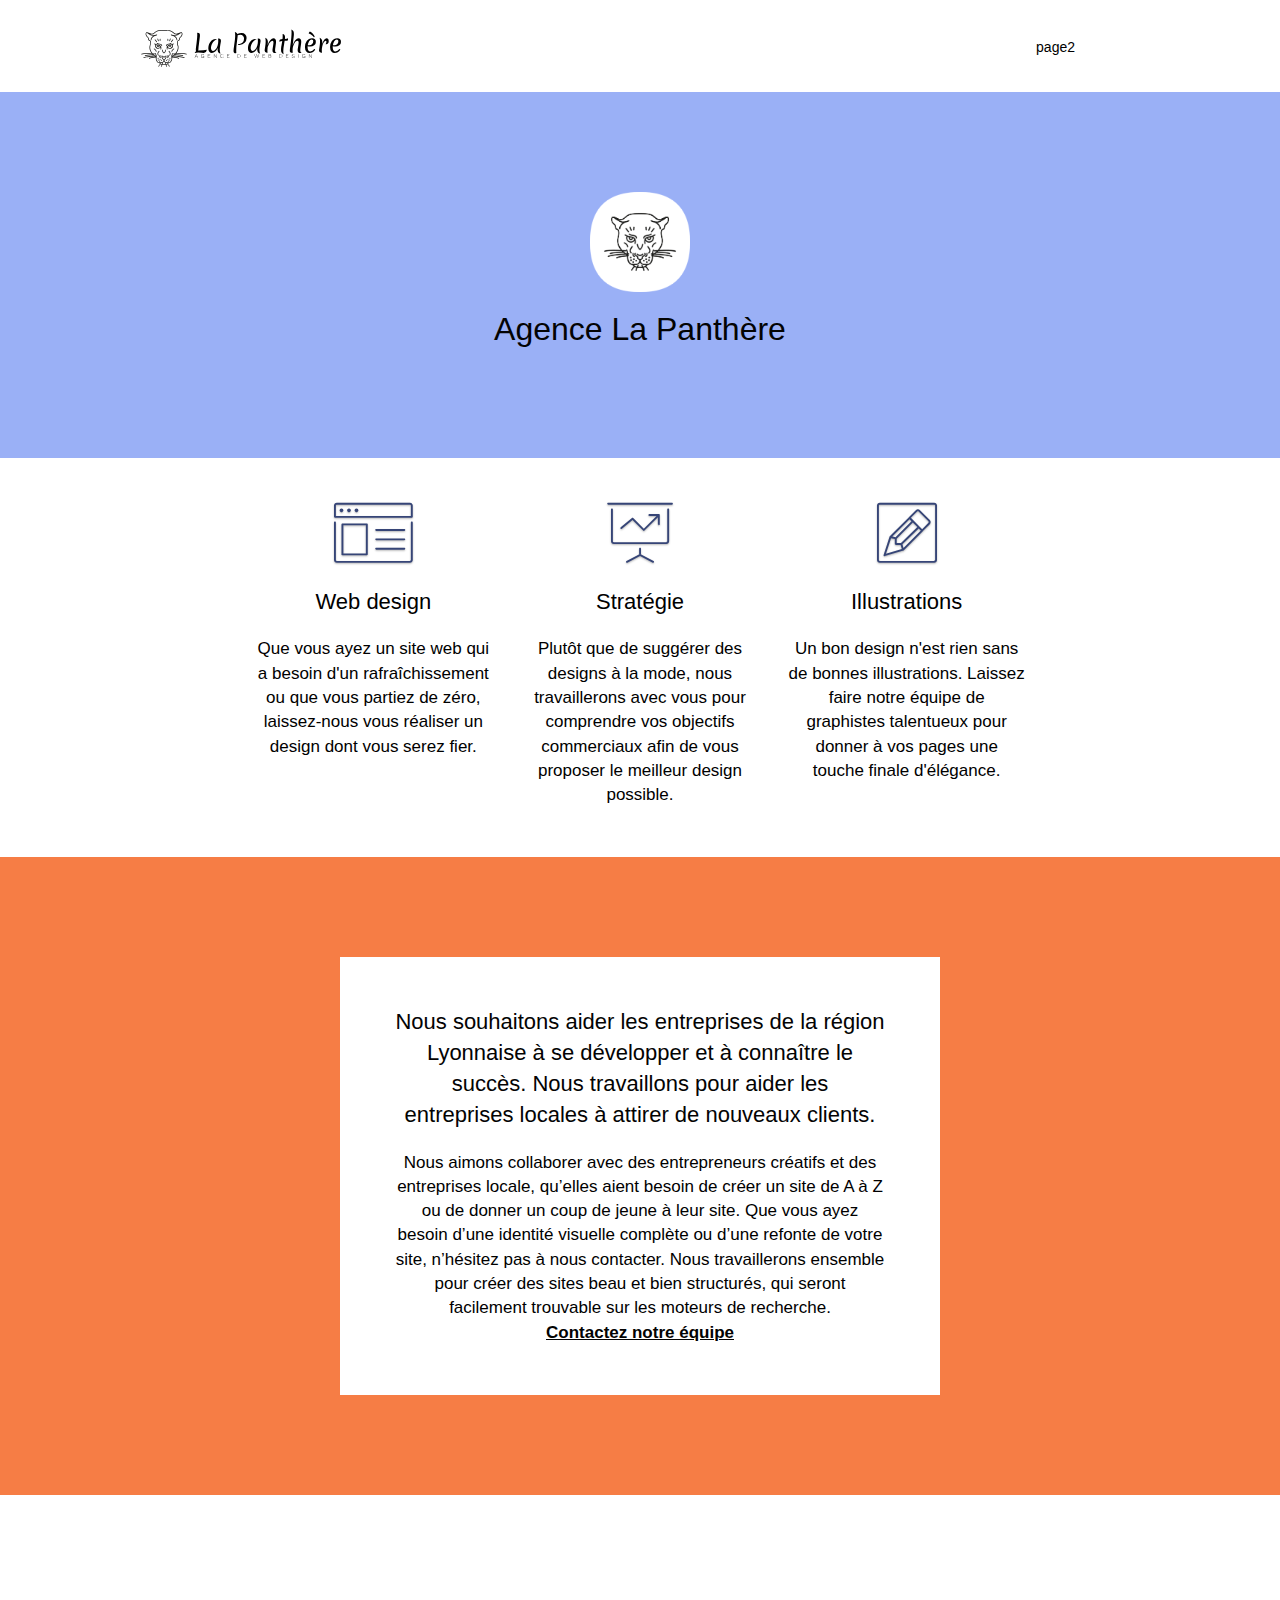
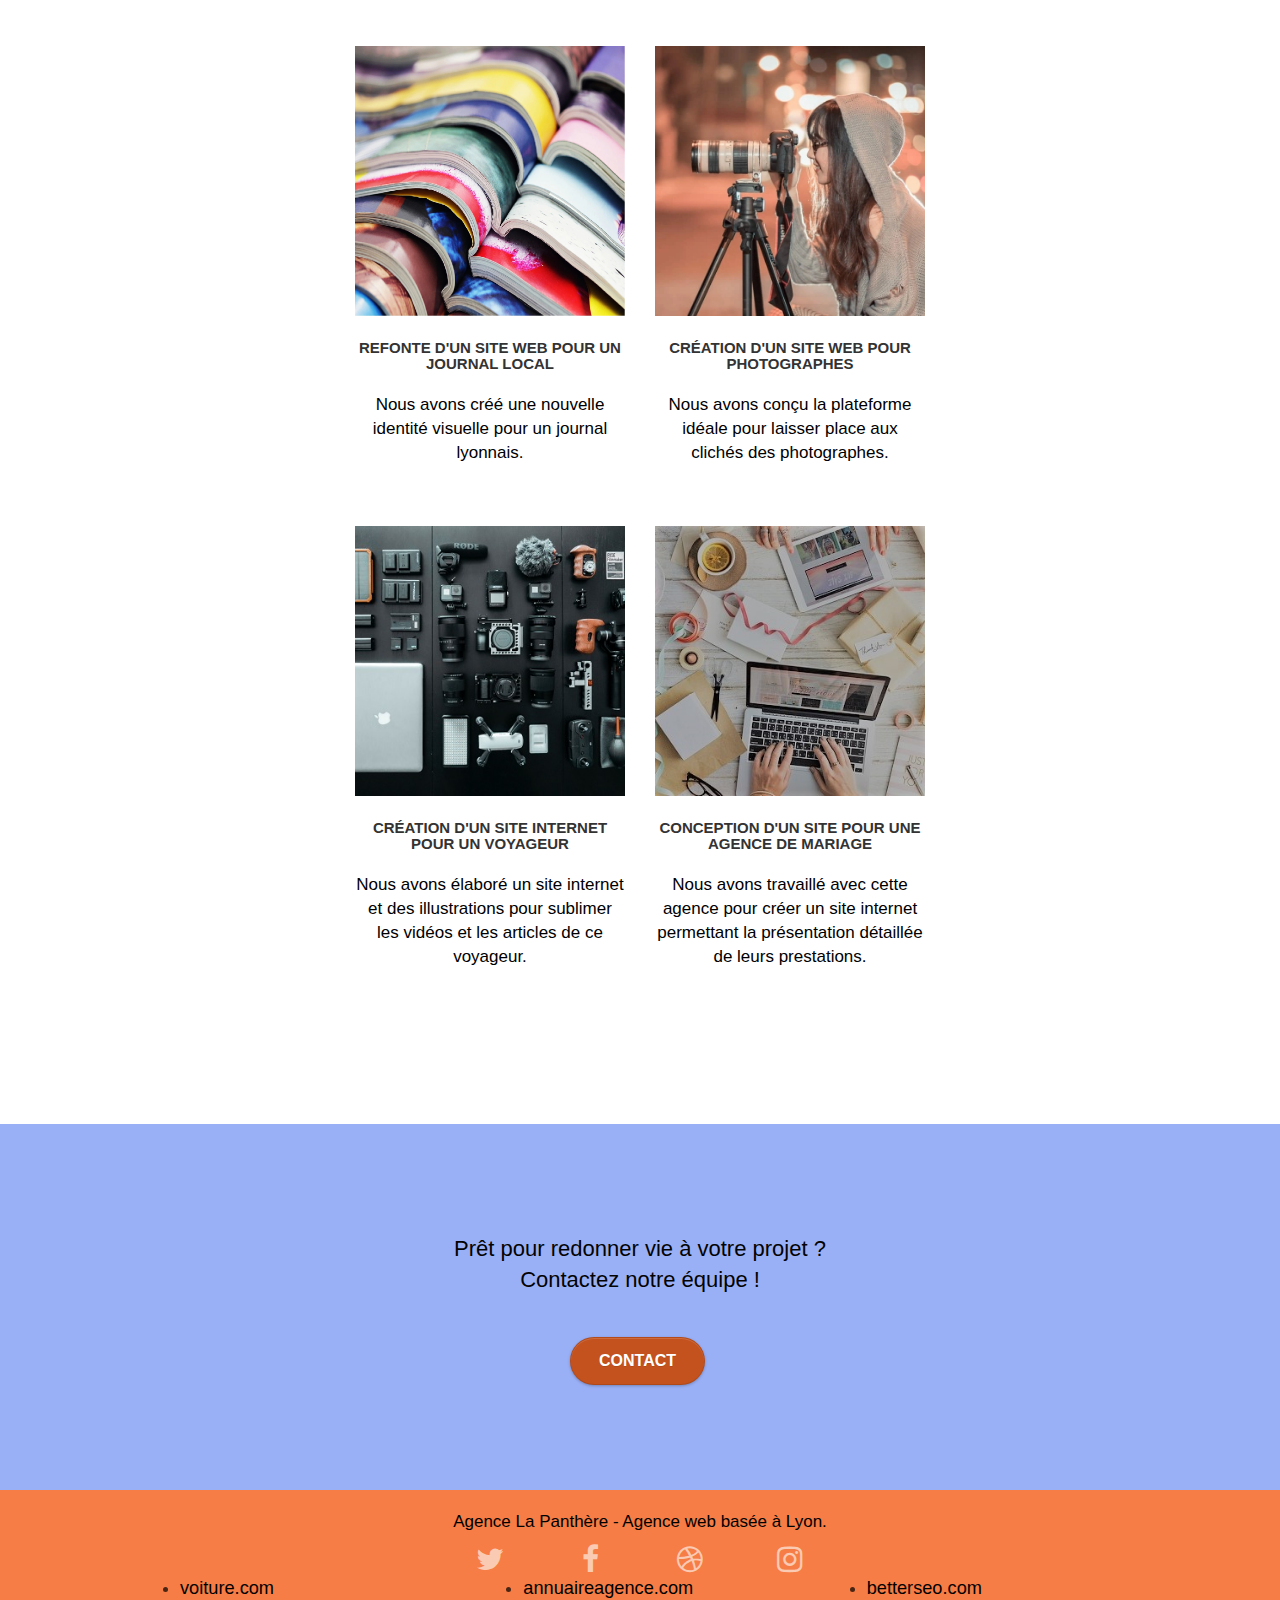
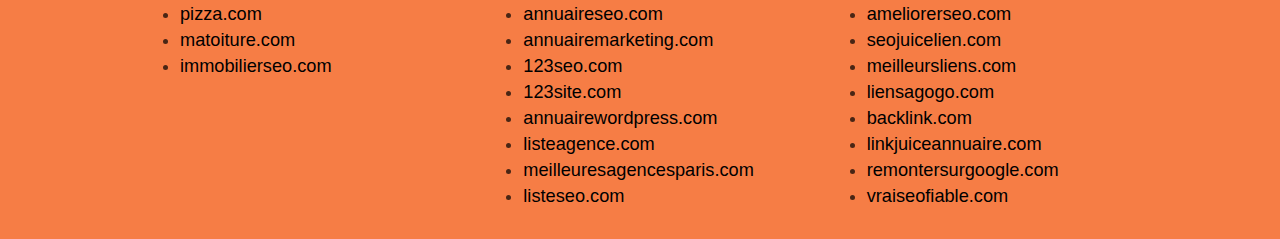
<file: index.html>
<!doctype html>
<html lang="fr">

<head>
	<meta charset="utf-8">
	<meta name="keywords" content="html, css, javascript">
	<meta name="description" content="l'agence La Panthère, une grande agence de web design basée à Lyon">
	<meta name="viewport" content="width=device-width, initial-scale=1.0, viewport-fit=cover">
	<link rel="shortcut icon" type="image/png" href="img/favicon.jpg">
	<link rel="stylesheet" type="text/css" href="css/bootstrap.min.css">
	<link rel="stylesheet" type="text/css" href="css/style.min.css">
	<link rel="stylesheet" type="text/css" href="css/font-awesome.min.css">
	<link rel="stylesheet" type="text/css" href="css/et-line.min.css">
	<script src="js/jquery-2.1.0.min.js"></script>
	<script src="js/bootstrap.min.js"></script>
	<script src="js/blocs.min.js"></script>
	<script src="js/jquery.touchSwipe.min.js"></script>
	<script src="js/gmaps.min.js"></script>

	<title>La panthere</title>
	<!-- Analytics -->

	<!-- Analytics END -->

</head>

<body>
	<!-- Principal conteneur -->
	<div class="page-container">
		<!-- bloc-0 -->
		<div class="bloc bgc-white l-bloc " id="bloc-0">
			<div class="container bloc-sm">
				<nav class="navbar row">
					<div class="navbar-header">
						<div class="navbar-brand"><img src="img/agence-la-panthere-monochrome.svg" alt="logo agence" width="200" height="40" /></div>
						<button id="nav-toggle" type="button" class="ui-navbar-toggle navbar-toggle"
							data-toggle="collapse" data-target=".navbar-1">
							<span class="sr-only">Toggle navigation</span>
							<span class="icon-bar"></span>
							<span class="icon-bar"></span>
							<span class="icon-bar"></span>
						</button>
					</div>
					<div class="collapse navbar-collapse navbar-1 special-dropdown-nav">
						<div class="site-navigation nav navbar-nav">
							<a href="page2.html">page2</a>
						</div>
					</div>
				</nav>
			</div>
		</div>
		<!-- bloc-0 END -->

		<!-- bloc-1-presentation -->
		<div class="bloc bgc-dark-slate-blue bg-banniere d-bloc bg-t-edge bloc-bg-texture texture-paper b-parallax"
			id="bloc-1-hero">
			<div class="container bloc-lg">
				<div class="row tight-width-whitespace">
					<div class="col-sm-12">
						<img src="img/logo.webp" class="center-block image-resize-mode" width="100" height="100" alt="logo Agence La panthère" />
						<h1 class="text-center hero-bloc-text tc-white ">
							Agence La Panthère
						</h1>
					</div>
				</div>
			</div>
		</div>
		<!-- bloc-1-presentation END -->

		<!-- bloc-2-services -->
		<div class="bloc bgc-white l-bloc" id="bloc-2-services">
			<br class="container bloc-md">
			<div class="row">
				<div class="col-sm-12 text-center">
				</div>
			</div>
			<div class="row voffset-lg med-width-whitespace">
				<div class="col-sm-4">
					<div class="text-center">
						<span class="et-icon-browser sm-shadow icon-dark-slate-blue icons icon-lg"></span>
					</div>
					<h2 class="mg-md text-center">Web design</h2>
					<p class="text-center ">
						Que vous ayez un site web qui a besoin d'un rafraîchissement ou que vous partiez de zéro,
						laissez-nous vous réaliser un design dont vous serez fier.
					</p>
				</div>
				<div class="col-sm-4">
					<div class="text-center">
						<span class="et-icon-presentation sm-shadow icon-dark-slate-blue icons icon-lg"></span>
					</div>
					<h2 class="mg-md text-center">Stratégie</h2>
					<p class="text-center ">
						Plutôt que de suggérer des designs à la mode, nous travaillerons avec vous pour comprendre vos
						objectifs commerciaux afin de vous proposer le meilleur design possible.
					</p>
				</div>
				<div class="col-sm-4">
					<div class="text-center">
						<span class="et-icon-edit sm-shadow icon-dark-slate-blue icons icon-lg"></span>
					</div>
					<h2 class="mg-md text-center">Illustrations</h2>
					<p class="text-center ">
						Un bon design n'est rien sans de bonnes illustrations. Laissez faire notre équipe de graphistes
						talentueux pour donner à vos pages une touche finale d'élégance.
					</p>
				</div>
			</div>
			<br class="row voffset-lg voffset">
			<br class="col-xs-12 col-md-8 col-md-offset-2 text-center">
		</div>
		<!-- bloc-2-services END -->

		<!-- bloc-3-what-i-do -->
		<div class="bloc tc-white bgc-atomic-tangerine bg-presentation d-bloc bloc-bg-texture texture-paper b-parallax"	id="bloc-3-what-i-do">
			<div class="container bloc-lg">
				<div class="row tight-width-whitespace black-background">
					<div class="col-sm-12">
						<h2 class="mg-md text-center tc-white">
							Nous souhaitons aider les entreprises de la région Lyonnaise à se développer et à connaître
							le succès. Nous travaillons pour aider les entreprises locales à attirer de nouveaux clients.
						</h2>
						<p class="text-center white">
							Nous aimons collaborer avec des entrepreneurs créatifs et des entreprises locale, qu’elles
							aient besoin de créer un site de A à Z ou de donner un coup de jeune à leur site. Que vous
							ayez besoin d’une identité visuelle complète ou d’une refonte de votre site, n’hésitez pas à
							nous contacter. Nous travaillerons ensemble pour créer des sites beau et bien structurés,
							qui seront facilement trouvable sur les moteurs de recherche.<br>
							<a href="#" class="ltc-white bold-link">Contactez notre équipe</a>
						</p>
					</div>
				</div>
			</div>
		</div>
		<!-- bloc-3-what-i-do END -->

		<!-- bloc-4-portfolio -->
		<div class="bloc bgc-white bg-lines-h2-bg bg-repeat l-bloc" id="bloc-4-portfolio">
			<div class="container bloc-lg">
				<div class="row">
					<div class="col-sm-12 text-center"></div>
				</div>
				<div class="row tight-width-whitespace portfolio-row">
					<div class="col-sm-6">
						<a href="#" data-lightbox="img/1.webp" data-gallery-id="gallery-1" data-caption="Refonte d'un site web pour un journal local" data-frame="snapshot-lb">
							<img src="img/1.webp" alt="journal" class="img-responsive portfolio-thumb" width="640" height="360"/></a>
						<h3 class="mg-md text-center">
							Refonte d'un site web pour un journal local
						</h3>
						<p class="text-center">
							Nous avons créé une nouvelle identité visuelle pour un journal lyonnais.
						</p>
					</div>
					<div class="col-sm-6">
						<a href="#" data-lightbox="img/2.webp" data-gallery-id="gallery-1" data-caption="photographes" data-frame="snapshot-lb">
							<img src="img/2.webp" class="img-responsive portfolio-thumb" width="640" height="360" alt="photographes" /></a>
						<h3 class="mg-md text-center">
							Création d'un site web pour photographes
						</h3>
						<p class="text-center">
							Nous avons conçu la plateforme idéale pour laisser place aux clichés des photographes.
						</p>
					</div>
				</div>
				<div class="row tight-width-whitespace portfolio-row">
					<div class="col-sm-6">
						<a href="#" data-lightbox="img/3.webp" data-gallery-id="gallery-1" data-caption="un voyageur" data-frame="snapshot-lb">
							<img src="img/3.webp" class="img-responsive portfolio-thumb" width="640" height="360" alt="matériel de photographie" /></a>
						<h3 class="mg-md text-center">
							Création d'un site internet pour un voyageur
						</h3>
						<p class="text-center">
							Nous avons élaboré un site internet et des illustrations pour sublimer les vidéos et les
							articles de ce voyageur.
						</p>
					</div>
					<div class="col-sm-6">
						<a href="#" data-lightbox="img/4.webp" data-gallery-id="gallery-1"
							data-caption="Conception d'un site pour une agence de mariage" data-frame="snapshot-lb">
							<img src="img/4.webp" class="img-responsive portfolio-thumb" alt="agence de mariage" width="640" height="360"/></a>
						<h3 class="mg-md text-center">
							Conception d'un site pour une agence de mariage
						</h3>
						<p class="text-center">
							Nous avons travaillé avec cette agence pour créer un site internet permettant la
							présentation détaillée de leurs prestations.
						</p>
					</div>
				</div>
			</div>
		</div>
		<!-- bloc-4-portfolio END -->

		<!-- bloc-5-cta -->
		<div class="bloc bgc-dark-slate-blue bg-banniere d-bloc bloc-bg-texture texture-paper" id="bloc-5-cta">
			<div class="container bloc-lg">
				<div class="row">
					<h2 class="mg-md text-center tc-white">
						Prêt pour redonner vie à votre projet ?<br>Contactez notre équipe !
					</h2>
					<div class="col-sm-12 text-center">
						<a href="page2.html" class="btn btn-atomic-tangerine btn-clean btn-rd btn-lg cta-hero">Contact</a>
					</div>
				</div>
			</div>
		</div>
		<!-- bloc-5-cta END -->
	</div>

		<!-- Footer - bloc-8 -->
	<footer>
		<div class="bloc bgc-atomic-tangerine d-bloc" id="bloc-8">
			<div class="container bloc-sm">
				<div class="row">
					<div class="col-sm-12">
						<p class="text-center white">
							Agence La Panthère - Agence web basée à Lyon.
						</p>
						<div class="row row-no-gutters social">
							<div class="col-sm-3">
								<div class="text-center">
									<a href="twitter.com" class="social" aria-label="button">
										<span class="fa fa-twitter icon-md"></span>
									</a>
								</div>
							</div>
							<div class="col-sm-3">
								<div class="text-center">
									<a href="facebook.com" class="social" aria-label="button">
										<span class="fa fa-facebook icon-md"></span>
									</a>
								</div>
							</div>
							<div class="col-sm-3">
								<div class="text-center">
									<a href="dribbble.com" class="social" aria-label="button">
										<span class="fa fa-dribbble icon-md"></span>
									</a>
								</div>
							</div>
							<div class="col-sm-3">
								<div class="text-center">
									<a href="social.com" class="social" aria-label="button">
										<span class="fa fa-instagram icon-md"></span>
									</a>
								</div>
							</div>
						</div>
					</div>
				</div>
				<div class=" row">
					<div class="col-sm-4">
						<ul>
							<li><a href="voiture.com">voiture.com</a></li>
							<li><a href="pizza.com">pizza.com</a></li>
							<li><a href="matoiture.com">matoiture.com</a></li>
							<li><a href="immobilierseo.com">immobilierseo.com</a></li>
						</ul>
					</div>
					<div class="col-sm-4">
						<ul>
							<li><a href="annuaireagence.com">annuaireagence.com</a></li>
							<li><a href="annuaireseo.com">annuaireseo.com</a></li>
							<li><a href="annuairemarketing.com">annuairemarketing.com</a></li>
							<li><a href="123seoture.com">123seo.com</a></li>
							<li><a href="123site.com">123site.com</a></li>
							<li><a href="annuairewordpress.com">annuairewordpress.com</a></li>
							<li><a href="listeagence.com">listeagence.com</a></li>
							<li><a href="meilleuresagencesparis.com">meilleuresagencesparis.com</a></li>
							<li><a href="listeseo.com">listeseo.com</a></li>
						</ul>
					</div>
					<div class="col-sm-4">
						<ul>
							<li><a href="betterseo.com">betterseo.com</a></li>
							<li><a href="ameliorerseo.com">ameliorerseo.com</a></li>
							<li><a href="seojuicelien.com">seojuicelien.com</a></li>
							<li><a href="meilleursliens.com">meilleursliens.com</a></li>
							<li><a href="liensagogo.com">liensagogo.com</a></li>
							<li><a href="backlink.com">backlink.com</a></li>
							<li><a href="linkjuiceannuaire.com">linkjuiceannuaire.com</a></li>
							<li><a href="remontersurgoogle.com">remontersurgoogle.com</a></li>
							<li><a href="vraiseofiable.com">vraiseofiable.com</a></li>
						</ul>
					</div>
				</div>
			</div>
		</div>
	</footer>
		<!-- Footer - bloc-8 END -->

		<!-- Principal conteneur END -->
</body>

</html>
</file>
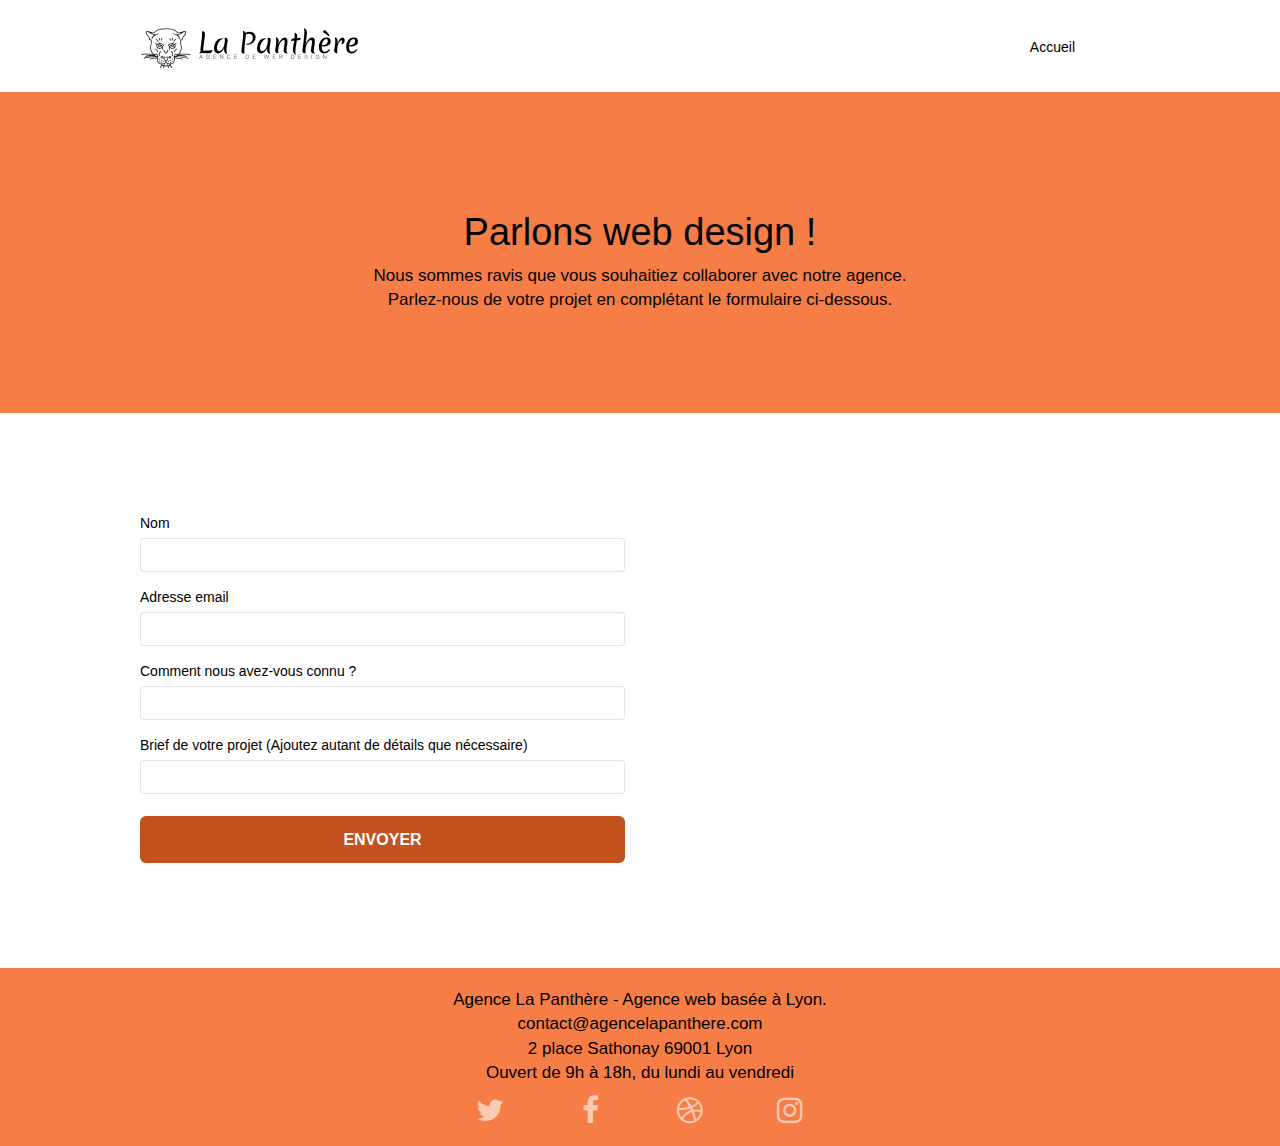
<file: page2.html>
<!doctype html>
<html lang="fr">
<head>
    <meta charset="utf-8">
    <meta name="keywords" content="seo, google, site web, site internet, agence design paris, agence design">
    <meta name="description" content="l'agence La Panthère, une grande agence de web design basée à Lyon">
    <meta name="viewport" content="width=device-width, initial-scale=1.0, viewport-fit=cover">
    <link rel="shortcut icon" type="image/png" href="img/favicon.jpg">
	<link rel="stylesheet" type="text/css" href="css/bootstrap.min.css">
	<link rel="stylesheet" type="text/css" href="css/style.min.css">
	<link rel="stylesheet" type="text/css" href="css/font-awesome.min.css">
	<link rel="stylesheet" type="text/css" href="css/et-line.min.css">
	<script src="js/jquery-2.1.0.min.js"></script>
	<script src="js/bootstrap.min.js"></script>
	<script src="js/blocs.min.js"></script>
	<script src="js/jqBootstrapValidation.js"></script>
	<script src="js/formHandler.js"></script>
    <title>contact</title>
<!-- Analytics -->
 
<!-- Analytics END -->
    
</head>
<body>
<!-- Principal conteneur -->
<div class="page-container">
    
<!-- bloc-0 -->
<div class="bloc bgc-white l-bloc " id="bloc-0">
	<div class="container bloc-sm">
		<nav class="navbar row">
			<div class="navbar-header">
				<div class="navbar-brand" ><img src="img/agence-la-panthere-monochrome.svg" alt="atlanta web design logo" height="40" /></div>
				<button id="nav-toggle" type="button" class="ui-navbar-toggle navbar-toggle" data-toggle="collapse" data-target=".navbar-1">
					<span class="sr-only">Toggle navigation</span><span class="icon-bar"></span><span class="icon-bar"></span><span class="icon-bar"></span>
				</button>
			</div>
			<div class="collapse navbar-collapse navbar-1 special-dropdown-nav">
				<div class="site-navigation nav navbar-nav">
					<a href="index.html">Accueil</a>
				</div>
			</div>
		</nav>
	</div>
</div>
<!-- bloc-0 END -->

<!-- bloc-6 -->
<div class="bloc bg-dots-bg bg-repeat bgc-atomic-tangerine d-bloc bloc-bg-texture texture-paper" id="bloc-6">
	<div class="container bloc-lg">
		<div class="row">
			<div class="col-sm-12">
				<h1 class="text-center hero-bloc-text tc-white">
					Parlons web design !
				</h1>
				<p class="text-center mg-lg tc-white tight-width-whitespace">
					Nous sommes ravis que vous souhaitiez collaborer avec notre agence.<br>
					Parlez-nous de votre projet en complétant le formulaire ci-dessous.
				</p>
			</div>
		</div>
	</div>
</div>
<!-- bloc-6 END -->

<!-- bloc-7 -->
<div class="bloc bgc-white l-bloc" id="bloc-7">
	<div class="container bloc-lg">
		<div class="row">
			<div class="col-sm-6">
				<form id="form_1" action="index.html" method="get">
					<div class="form-group">
						<label for="name">
							Nom
						</label>
						<input id="name" class="form-control" type="text" required />
					</div>
					<div class="form-group">
						<label for="email">
							Adresse email
						</label>
						<input id="email" class="form-control" type="email" required />
					</div>
					<div class="form-group">
						<label for="input_504">
							Comment nous avez-vous connu ?
						</label>
						<input class="form-control" type="text" required id="input_504" />
					</div>
					<div class="form-group">
						<label for="message">
							Brief de votre projet (Ajoutez autant de détails que nécessaire)<br>
						</label>
						<input id="message" class="form-control" type="text" required/>
					</div> 
					<button class="bloc-button btn btn-lg btn-block cta-hero btn-atomic-tangerine" type="submit">
						Envoyer
					</button>
				</form>
			</div>
			<div class="col-sm-6">
			</div>
		</div>
	</div>
</div>
<!-- bloc-7 END -->

<!-- ScrollToTop Button -->
<a href="#" class="bloc-button btn btn-d scrollToTop" onclick="scrollToTarget('1')" aria-label="button"><span class="fa fa-chevron-up"></span></a>
<!-- ScrollToTop Button END-->


<!-- Footer - bloc-8 -->
<div class="bloc bgc-atomic-tangerine d-bloc" id="bloc-8">
	<div class="container bloc-sm">
		<div class="row">
			<div class="col-sm-12">
				<p class="text-center white">
					Agence La Panthère - Agence web basée à Lyon.<br>
					contact@agencelapanthere.com<br>2 place Sathonay 69001 Lyon<br>Ouvert de 9h à 18h, du lundi au vendredi<br>

				</p>
				<div class="row row-no-gutters social">
					<div class="col-sm-3">
						<div class="text-center">
							<a href="twitter.com" class="social" aria-label="button"><span class="fa fa-twitter icon-md"></span></a>
						</div>
					</div>
					<div class="col-sm-3">
						<div class="text-center">
							<a href="facebook.com" class="social" aria-label="button"><span class="fa fa-facebook icon-md"></span></a>
						</div>
					</div>
					<div class="col-sm-3">
						<div class="text-center">
							<a href="dribbble.com" class="social" aria-label="button"><span class="fa fa-dribbble icon-md"></span></a>
						</div>
					</div>
					<div class="col-sm-3">
						<div class="text-center">
							<a href="instagram.com" class="social" aria-label="button"><span class="fa fa-instagram icon-md"></span></a>
						</div>
					</div>
				</div>
			</div>
		</div>
	</div>
</div>
<!-- Footer - bloc-8 END -->

</div>
<!-- Principal conteneur END -->
    

</body>
</html>
</file>
<file: css/style.min.css>
body {
    margin: 0;
    padding: 0;
    background: #fff;
    overflow-x: hidden;
    -webkit-font-smoothing: antialiased;
    -moz-osx-font-smoothing: grayscale;
}

a,
button {
    transition: all .3s ease-in-out;
    outline: 0 !important;
}

a:hover {
    text-decoration: none;
    cursor: pointer;
}

#page-loading-blocs-notifaction {
    position: fixed;
    top: 0;
    bottom: 0;
    width: 100%;
    z-index: 100000;
    background: #fff url(img/pageload-spinner.gif) no-repeat center center;
}

.bloc {
    width: 100%;
    clear: both;
    background: 50% 50% no-repeat;
    padding: 0 50px;
    -webkit-background-size: cover;
    -moz-background-size: cover;
    -o-background-size: cover;
    background-size: cover;
    position: relative;
}

.bloc .container {
    padding-left: 0;
    padding-right: 0;
}

.bloc-lg {
    padding: 100px 50px;
}

.bloc-md {
    padding: 50px;
}

.bloc-sm {
    padding: 20px 50px;
}

.bg-b-edge,
.bg-bl-edge,
.bg-br-edge,
.bg-center,
.bg-l-edge,
.bg-r-edge,
.bg-repeat,
.bg-t-edge,
.bg-tl-edge,
.bg-tr-edge {
    -webkit-background-size: auto !important;
    -moz-background-size: auto !important;
    -o-background-size: auto !important;
    background-size: auto !important;
}

.bg-repeat {
    background: repeat;
}

.bg-t-edge {
    background: top no-repeat;
}

.bloc-bg-texture::before {
    content: "";
    background-size: 2px 2px;
    position: absolute;
    top: 0;
    bottom: 0;
    left: 0;
    right: 0;
}

.texture-paper::before {
    background-size: 280px 280px;
}

.b-parallax {
    background-attachment: fixed;
}

.d-bloc {
    color: rgba(0, 0, 0, .7);
}

.d-bloc button:hover {
    color: rgba(255, 255, 255, .9);
}

.d-bloc .icon-round,
.d-bloc .icon-rounded,
.d-bloc .icon-semi-rounded-a,
.d-bloc .icon-semi-rounded-b,
.d-bloc .icon-square {
    border-color: rgba(255, 255, 255, .9);
}

.d-bloc .divider-h span {
    border-color: rgba(255, 255, 255, .2);
}

.d-bloc .a-btn,
.d-bloc .navbar a,
.d-bloc .navbar-brand,
.d-bloc a .icon-lg,
.d-bloc a .icon-md,
.d-bloc a .icon-sm,
.d-bloc a .icon-xl,
.d-bloc h1 a,
.d-bloc h2 a,
.d-bloc h3 a,
.d-bloc h4 a,
.d-bloc h5 a,
.d-bloc h6 a,
.d-bloc p a {
    color: rgba(255, 255, 255, .6);
}

.d-bloc .a-btn:hover,
.d-bloc .navbar a:hover,
.d-bloc .navbar-brand:hover,
.d-bloc a:hover .icon-lg,
.d-bloc a:hover .icon-md,
.d-bloc a:hover .icon-sm,
.d-bloc a:hover .icon-xl,
.d-bloc h1 a:hover,
.d-bloc h2 a:hover,
.d-bloc h3 a:hover,
.d-bloc h4 a:hover,
.d-bloc h5 a:hover,
.d-bloc h6 a:hover,
.d-bloc p a:hover {
    color: rgba(255, 255, 255, 1);
}

.d-bloc .navbar-toggle .icon-bar {
    background: rgba(255, 255, 255, 1);
}

.d-bloc .btn-wire,
.d-bloc .btn-wire:hover {
    color: rgba(255, 255, 255, 1);
    border-color: rgba(255, 255, 255, 1);
}

.d-bloc .panel {
    color: rgba(0, 0, 0, .5);
}

.d-bloc .panel button:hover {
    color: rgba(0, 0, 0, .7);
}

.d-bloc .panel icon {
    border-color: rgba(0, 0, 0, .7);
}

.d-bloc .panel .divider-h span {
    border-color: rgba(0, 0, 0, .1);
}

.d-bloc .panel .a-btn {
    color: rgba(0, 0, 0, .6);
}

.d-bloc .panel .a-btn:hover {
    color: rgba(0, 0, 0, 1);
}

.d-bloc .panel .btn-wire,
.d-bloc .panel .btn-wire:hover {
    color: rgba(0, 0, 0, .7);
    border-color: rgba(0, 0, 0, .3);
}

.d-bloc .panel,
.l-bloc {
    color: rgba(0, 0, 0, .5);
}

.d-bloc .panel button:hover,
.l-bloc button:hover {
    color: rgba(0, 0, 0, .7);
}

.l-bloc .icon-round,
.l-bloc .icon-rounded,
.l-bloc .icon-semi-rounded-a,
.l-bloc .icon-semi-rounded-b,
.l-bloc .icon-square {
    border-color: rgba(0, 0, 0, .7);
}

.d-bloc .panel .divider-h span,
.l-bloc .divider-h span {
    border-color: rgba(0, 0, 0, .1);
}

.d-bloc .panel .a-btn,
.l-bloc .a-btn,
.l-bloc .navbar a,
.l-bloc .navbar-brand,
.l-bloc a .icon-lg,
.l-bloc a .icon-md,
.l-bloc a .icon-sm,
.l-bloc a .icon-xl,
.l-bloc h1 a,
.l-bloc h2 a,
.l-bloc h3 a,
.l-bloc h4 a,
.l-bloc h5 a,
.l-bloc h6 a,
.l-bloc p a {
    color: rgba(0, 0, 0, .6);
}

.d-bloc .panel .a-btn:hover,
.l-bloc .a-btn:hover,
.l-bloc .navbar a:hover,
.l-bloc .navbar-brand:hover,
.l-bloc a:hover .icon-lg,
.l-bloc a:hover .icon-md,
.l-bloc a:hover .icon-sm,
.l-bloc a:hover .icon-xl,
.l-bloc h1 a:hover,
.l-bloc h2 a:hover,
.l-bloc h3 a:hover,
.l-bloc h4 a:hover,
.l-bloc h5 a:hover,
.l-bloc h6 a:hover,
.l-bloc p a:hover {
    color: rgba(0, 0, 0, 1);
}

.l-bloc .navbar-toggle .icon-bar {
    color: rgba(0, 0, 0, .6);
}

.d-bloc .panel .btn-wire,
.d-bloc .panel .btn-wire:hover,
.l-bloc .btn-wire,
.l-bloc .btn-wire:hover {
    color: rgba(0, 0, 0, .7);
    border-color: rgba(0, 0, 0, .3);
}

.voffset {
    margin-top: 30px;
}

.voffset-lg {
    margin-top: 80px;
}

.row-no-gutters {
    margin-right: 0;
    margin-left: 0;
}

.row.row-no-gutters>[class*=" col-"],
.row.row-no-gutters>[class^=col-] {
    padding-right: 0;
    padding-left: 0;
}

#bloc-1-hero h1 {
    font-size: 32px;
}

.navbar {
    margin-bottom: 0;
    z-index: 1;
}

.navbar-brand {
    height: auto;
    padding: 3px 15px;
    font-size: 25px;
    font-weight: 400;
    font-weight: 600;
    line-height: 44px;
}

.navbar-brand img {
    max-height: 200px;
    margin: 0 5px 0 0;
    display: inline;
}

.navbar-brand img[src$=svg] {
    min-width: 100px;
}

.nav-center .navbar-brand img {
    margin: 0;
}

.navbar .nav {
    padding-top: 2px;
    margin-right: 59px;
    float: right;
    z-index: 1;
}

.nav>li {
    float: left;
    margin-top: 4px;
    font-size: 16px;
}

.navbar-nav .open .dropdown-menu>li>a {
    text-align: inherit;
}

.nav>li a:focus,
.nav>li a:hover {
    background: 0 0;
}

.navbar-toggle {
    margin: 10px 10px 0 0;
    border: 0;
}

.navbar-toggle:hover {
    background: 0 0 !important;
}

.navbar-toggle .icon-bar {
    background-color: rgba(0, 0, 0, .5);
    width: 26px;
}

.nav-invert .navbar .nav {
    float: left;
}

.nav-invert .navbar-brand,
.nav-invert .navbar-header {
    float: right;
    position: relative;
    z-index: 2;
}

@media (min-width:768px) {
    .site-navigation {
        position: absolute;
        top: 50%;
        right: 20px;
        transform: translate(0, -50%);
        -webkit-transform: translateY(-50%);
    }

    .nav>li .dropdown-menu a,
    .nav>li .dropdown-menu a:hover {
        color: #484848;
    }

    .nav-invert .site-navigation {
        left: 0;
        right: 0;
    }

    .nav-center {
        text-align: center;
    }

    .nav-center .navbar-header {
        width: 100%;
    }

    .nav-center .nav>li,
    .nav-center .navbar-brand,
    .nav-center .navbar-header {
        float: none;
        display: inline-block;
    }

    .nav-center .site-navigation {
        position: relative;
        width: 100%;
        right: 0;
        margin-right: 0;
        margin-top: 20px;
    }

    .nav-center.mini-nav .navbar-toggle {
        float: none;
        margin: 10px auto 0;
    }
    li{
        font-size: 1.3em;
    }
}

.nav>li>.dropdown a {
    background: 0 0 !important;
    display: block;
    padding: 14px 15px;
}

nav .caret {
    margin: 0 5px;
}

.dropdown-menu .dropdown-menu {
    top: -8px;
    left: 100%;
}

.dropdown-menu .dropmenu-flow-right {
    top: 100%;
    left: 0;
    margin-left: -1px;
    border-top-left-radius: 0;
    border-top-right-radius: 0;
}

.dropdown-menu .dropdown span {
    border: 4px solid #000;
    border-top-color: transparent;
    border-right-color: transparent;
    border-bottom-color: transparent;
    margin: 6px -5px 0 0 !important;
    float: right;
}

.mg-md {
    margin-top: 10px;
    margin-bottom: 20px;
}

.mg-lg {
    margin-top: 10px;
    margin-bottom: 40px;
}

.btn {
    margin: 0 5px 5px 0;
}

.btn.pull-right {
    margin: 0 0 5px 5px;
}

.btn-d,
.btn-d:focus,
.btn-d:hover {
    color: #fff;
    background: rgba(0, 0, 0, .3)
}

button {
    outline: 0 !important;
}

.btn-rd {
    border-radius: 40px;
}

.btn-clean {
    border: 1px solid rgba(0, 0, 0, .08);
    border-bottom-color: rgba(0, 0, 0, .1);
    text-shadow: 0 1px 0 rgba(0, 0, 1, .1);
    box-shadow: 0 1px 3px rgba(0, 0, 1, .25), inset 0 1px 0 0 rgba(255, 255, 255, .15)
}

.icon-md {
    font-size: 30px !important;
}

.icon-lg {
    font-size: 60px !important;
}

.sm-shadow {
    text-shadow: 0 1px 2px rgba(0, 0, 0, .3);
}

.panel-sq,
.panel-sq .panel-footer,
.panel-sq .panel-heading {
    border-radius: 0;
}

.panel-rd {
    border-radius: 30px;
}

.panel-rd .panel-heading {
    border-radius: 29px 29px 0 0;
}

.panel-rd .panel-footer {
    border-radius: 0 0 29px 29px;
}

.form-control {
    border-color: rgba(0, 0, 0, .1);
    box-shadow: none;
}

.scrollToTop {
    width: 40px;
    height: 40px;
    position: fixed;
    bottom: 20px;
    right: 20px;
    opacity: 0;
    z-index: 500;
    transition: all .3s ease-in-out;
}

.scrollToTop span {
    margin-top: 6px;
}

.showScrollTop {
    font-size: 14px;
    opacity: 1;
}

a[data-lightbox] {
    position: relative;
    display: block;
    text-align: center;
}

a[data-lightbox]:hover::before {
    content: "+";
    font-family: HelveticaNeue-Light, "Helvetica Neue Light", "Helvetica Neue", Helvetica, Arial;
    font-size: 32px;
    width: 50px;
    height: 50px;
    margin-left: -25px;
    border-radius: 50%;
    background: rgba(0, 0, 0, .6);
    color: #fff;
    font-weight: 100;
    z-index: 1;
    position: absolute;
    top: 50%;
    transform: translateY(-50%);
    -webkit-transform: translateY(-50%);
}

a[data-lightbox]:hover img {
    opacity: .6;
    -webkit-animation-fill-mode: none;
    animation-fill-mode: none;
}

#lightbox-modal {
    display: flex;
    align-items: center;
}

#lightbox-modal .modal-dialog {
    width: 90%;
    max-width: 900px;
    margin: 0 auto 0;
}

#lightbox-modal .modal-dialog img {
    max-height: 90vh;
    margin: 0 auto;
}

.lightbox-caption {
    padding: 20px;
    color: #fff;
    background: rgba(0, 0, 0, .5);
    position: absolute;
    left: 15px;
    right: 15px;
    bottom: 5px;
}

.close-lightbox {
    color: #fff;
    font-size: 30px;
    position: absolute;
    top: 20px;
    right: 20px;
    z-index: 20;
    background: rgba(0, 0, 0, .5);
    border: none;
    line-height: 30px;
    padding: 0 9px 5px;
    opacity: .3;
}

.close-lightbox:hover,
.next-lightbox:hover,
.prev-lightbox:hover {
    opacity: 1;
    color: #fff;
}

.next-lightbox,
.prev-lightbox {
    font-size: 20px;
    color: rgba(255, 255, 255, .9);
    background: rgba(0, 0, 0, .5);
    transition: all .2s ease-in-out;
    position: absolute;
    top: 45%;
    z-index: 1;
    opacity: .4;
}

.next-lightbox {
    padding: 6px 8px 1px 13px;
    right: 25px;
}

.prev-lightbox {
    padding: 6px 13px 1px 10px;
    left: 25px;
}

.snapshot-lb .modal-body {
    padding-bottom: 45px;
}

.snapshot-lb .lightbox-caption {
    padding: 0;
    color: rgba(0, 0, 0, .5);
    background: 0 0;
}

.btn,
a,
h1,
h2,
h3,
h4,
h5,
h6,
label,
p {
    font-family: helvetica;
    font-weight: 400;
    color: #000 !important;
}

.container {
    max-width: 1000px;
}

.hero-bloc-text {
    font-size: 38px;
}

.hero-bloc-text-sub {
    font-size: 36px;
}

.statement-bloc-text {
    line-height: 26px;
    font-style: italic;
    font-size: 20px;
    text-align: center;
    font-weight: lighter;
    max-width: 520px;
    margin: auto auto auto auto;
}

p {
    font-size: 17px;
}

.tight-width-whitespace {
    max-width: 600px;
    margin: auto auto auto auto;
}

.h1 {
    font-size: 20px;
    font-family: "Open Sans";
}

.cta-hero {
    margin-top: 22px;
    color: #fff !important;
    text-transform: uppercase;
    padding: 12px 28px 12px 28px;
    font-size: 16px;
    font-weight: 700;
}

.social {
    max-width: 400px;
    margin: auto auto auto auto;
}

h2 {
    font-size: 22px;
    line-height: 1.4em;
}

h3 {
    font-size: 15px;
    text-transform: uppercase;
    font-weight: 700;
    color: #333 !important;
}

.med-width-whitespace {
    max-width: 800px;
    margin: auto auto auto auto;
    box-shadow: 0 0 0 #000;
}

h1 {
    color: #333 !important;
}

h4 {
    color: #333 !important;
}

.icons {
    margin-bottom: 14px;
    margin-top: 24px;
}

.white {
    color: #000 !important;
}

.portfolio-thumb {
    margin-bottom: 24px;
}

.portfolio-row {
    margin-bottom: 44px;
    margin-top: 50px;
}

.avatar {
    box-shadow: 0 4px 9px rgba(0, 0, 0, .3);
}

.black-background {
    background-color: #fff;
    padding: 40px 40px 40px 40px;
}

.bold-link {
    font-weight: 900;
    text-decoration: underline !important;
}

.bgc-white {
    background-color: #fff;
}

.bgc-dark-slate-blue {
    background-color: #9ab0f6;
}

.bgc-atomic-tangerine {
    background-color: #f67d45;
}

.tc-white {
    color: #030303 !important;
}

.btn-atomic-tangerine {
    background: #c3521e;
    color: #fff !important;
}

.btn-atomic-tangerine:hover {
    background: #c3521e !important;
    color: #fff !important;
}

.ltc-white {
    color: #030303 !important;
    margin-top: 10px;
}

.ltc-white:hover {
    color: rgb(234, 116, 116) !important;
}

.ltc-atomic-tangerine {
    color: #c3521e !important;
}

.ltc-atomic-tangerine:hover {
    color: #c3521e !important;
}

.icon-dark-slate-blue {
    color: #364577 !important;
    border-color: #364577 !important;
}

@media (max-width:1024px) {
    .bloc {
        padding-left: 20px;
        padding-right: 20px;
    }

    .bloc-tile-2.full-width-bloc .container,
    .bloc-tile-3.full-width-bloc .container,
    .bloc-tile-4.full-width-bloc .container,
    .bloc.full-width-bloc {
        padding-left: 0;
        padding-right: 0;
    }
}

@media (max-width:992px) and (min-width:768px) {
    .navbar .nav {
        max-width: 80%;
    }

    .nav-center.navbar .nav {
        max-width: 100%;
    }
}

@media only screen and (min-width:768px) and (max-width:1024px) and (orientation:landscape) {
    .b-parallax {
        background-attachment: scroll;
    }
}

@media only screen and (min-width:1024px) and (max-width:1366px) and (-webkit-min-pixel-ratio:1.5) {
    .b-parallax {
        background-attachment: scroll;
    }
}

@media (max-width:991px) {
    .container {
        width: 100%;
    }

    .b-parallax {
        background-attachment: scroll;
    }

    #hero-bloc,
    .page-container {
        overflow-x: hidden;
        position: relative;
    }

    .bloc {
        padding-left: 5px;
        padding-right: 5px;
    }

    .bloc-group,
    .bloc-group .bloc {
        display: block;
        width: 100%;
    }

    .bloc-fill-screen .fill-bloc-bottom-edge,
    .bloc-fill-screen .fill-bloc-top-edge {
        padding: 0 20px;
        padding-left: 5px;
        padding-right: 5px;

    }
}

@media (max-width:767px) {
    .page-container {
        overflow-x: hidden;
        position: relative;
    }

    #disqus_thread,
    h1,
    h2,
    h3,
    h4,
    h5,
    h6,
    p {
        padding-left: 10px !important;
        padding-right: 10px !important;
    }

    .b-parallax {
        background-attachment: scroll;
    }

    .navbar .nav {
        padding-top: 0;
        border-top: 1px solid rgba(0, 0, 0, .2);
        float: none !important;
    }

    .navbar.row {
        margin-left: 0;
        margin-right: 0;
    }

    .site-navigation {
        position: inherit;
        transform: none;
        -webkit-transform: none;
        -ms-transform: none;
    }

    .nav>li {
        margin-top: 0;
        border-bottom: 1px solid rgba(0, 0, 0, .1);
        background: rgba(0, 0, 0, .05);
        text-align: left;
        padding-left: 15px;
        width: 100%;
    }

    .nav>li:hover {
        background: rgba(0, 0, 0, .08);
    }

    .dropdown .dropdown a .caret {
        float: none;
        margin: 5px 0 0 10px !important;
        border: 4px solid #000;
        border-bottom-color: transparent;
        border-right-color: transparent;
        border-left-color: transparent;
    }

    #hero-bloc .navbar .nav {
        background: rgba(0, 0, 0, .8);
    }

    #hero-bloc .navbar .nav a {
        color: rgba(255, 255, 255, .6);
    }

    .hero {
        padding: 50px 0;
    }

    .hero-nav {
        left: -1px;
        right: -1px;
    }

    .navbar-collapse {
        padding: 0;
        overflow-x: hidden;
        -webkit-box-shadow: none;
        box-shadow: none;
    }

    .navbar-brand img {
        max-height: 40px;
        width: auto;
    }

    .nav-invert .navbar-header {
        float: none;
        width: 100%;
    }

    .nav-invert .navbar-toggle {
        float: left;
        margin-left: 10px;
    }

    .bloc {
        padding-left: 0;
        padding-right: 0;
    }

    .bloc-lg,
    .bloc-xl,
    .bloc-xxl {
        padding: 40px 0;
    }

    .bloc-md,
    .bloc-sm {
        padding-left: 0;
        padding-right: 0;
    }

    .bloc-fill-screen .fill-bloc-bottom-edge,
    .bloc-fill-screen .fill-bloc-top-edge,
    .bloc-tile-2 .container,
    .bloc-tile-3 .container,
    .bloc-tile-4 .container {
        padding-left: 0;
        padding-right: 0;
    }

    .a-block {
        padding: 0 10px;
    }

    .btn-dwn {
        display: none;
    }

    .voffset {
        margin-top: 5px;
    }

    .voffset-md {
        margin-top: 20px;
    }

    .voffset-lg {
        margin-top: 30px;
    }

    form {
        padding: 5px;
    }

    .close-lightbox {
        display: inline-block;
    }

    .blocsapp-device-iphone5 {
        background-size: 216px 425px;
        padding-top: 60px;
        width: 216px;
        height: 425px;
    }

    .blocsapp-device-iphone5 img {
        width: 180px;
        height: 320px;
    }
}

@media (max-width:400px) {
    .bloc {
        padding-left: 0;
        padding-right: 0;
    }
    .mg-md{
        font-size: 1.4em;
    }
}

@media (max-width:767px) {
    .bloc-mob-center-text {
        text-align: center;
    }
}
</file>
